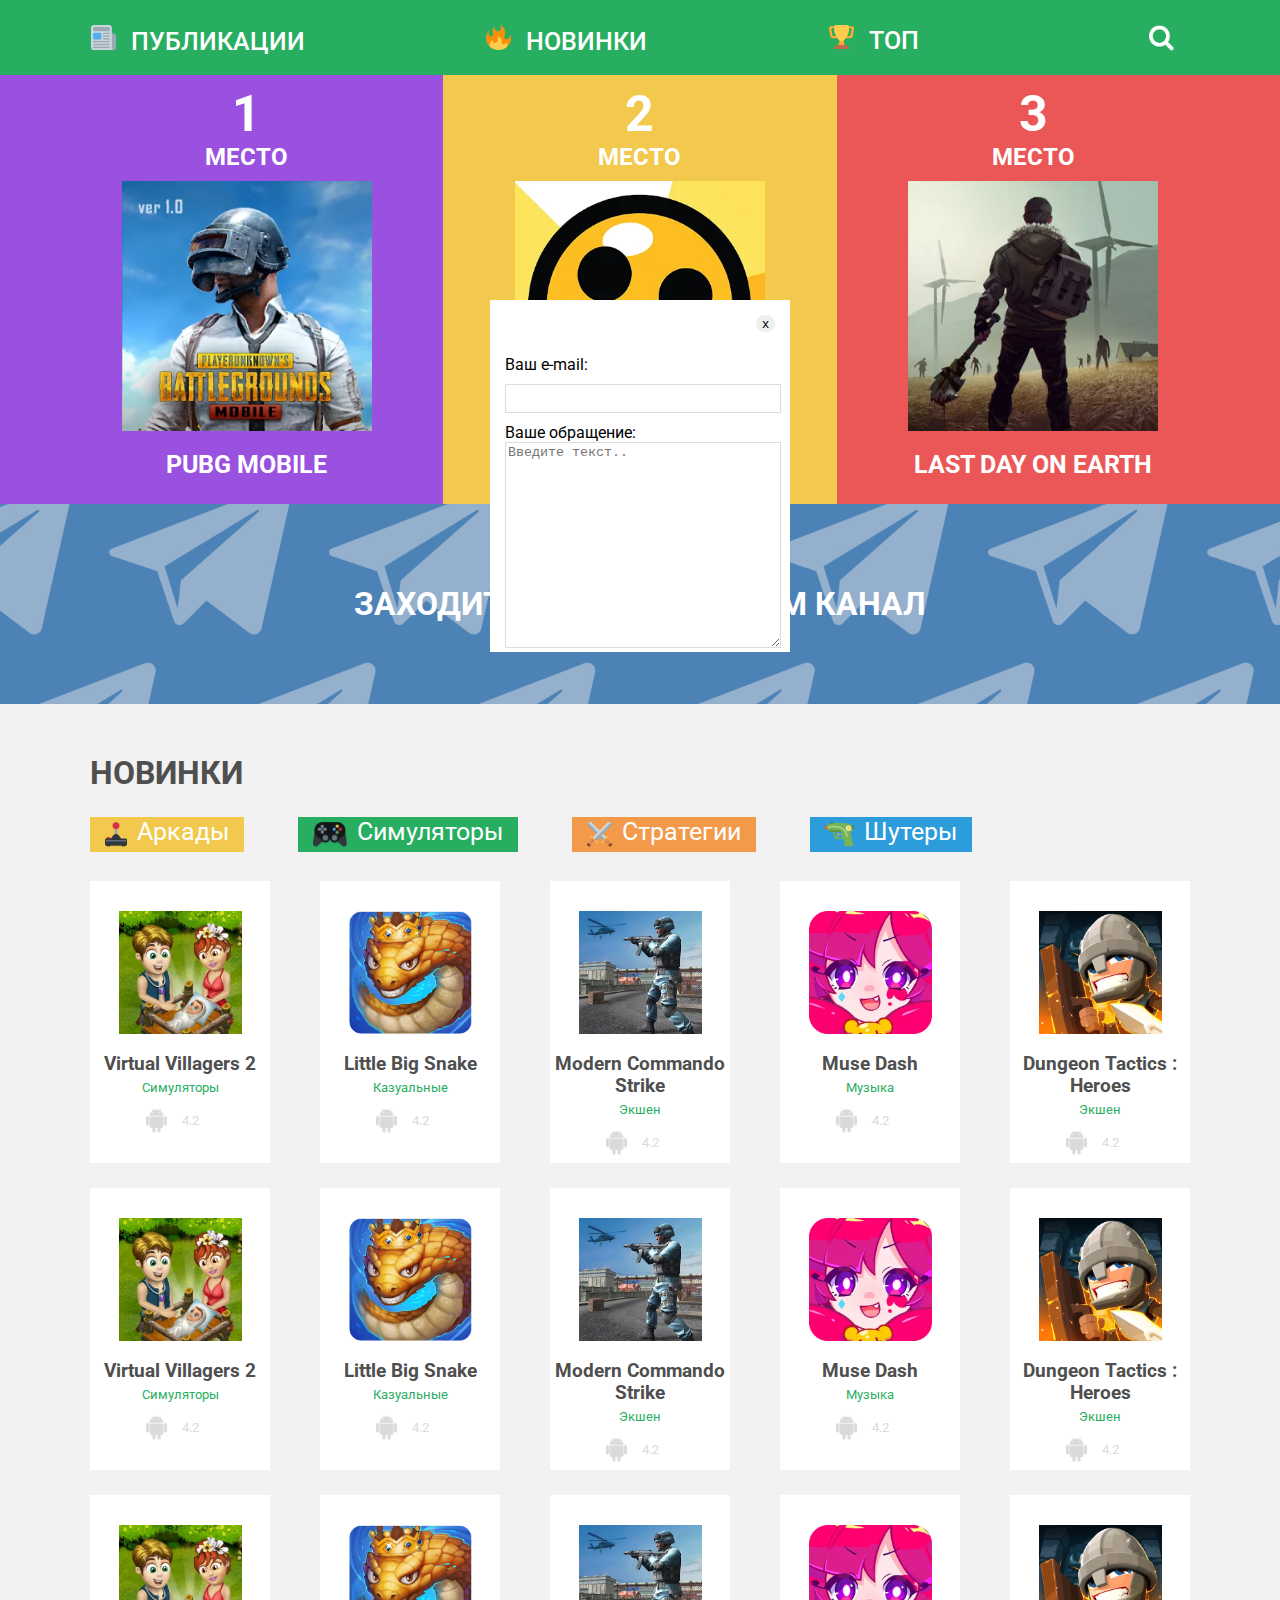
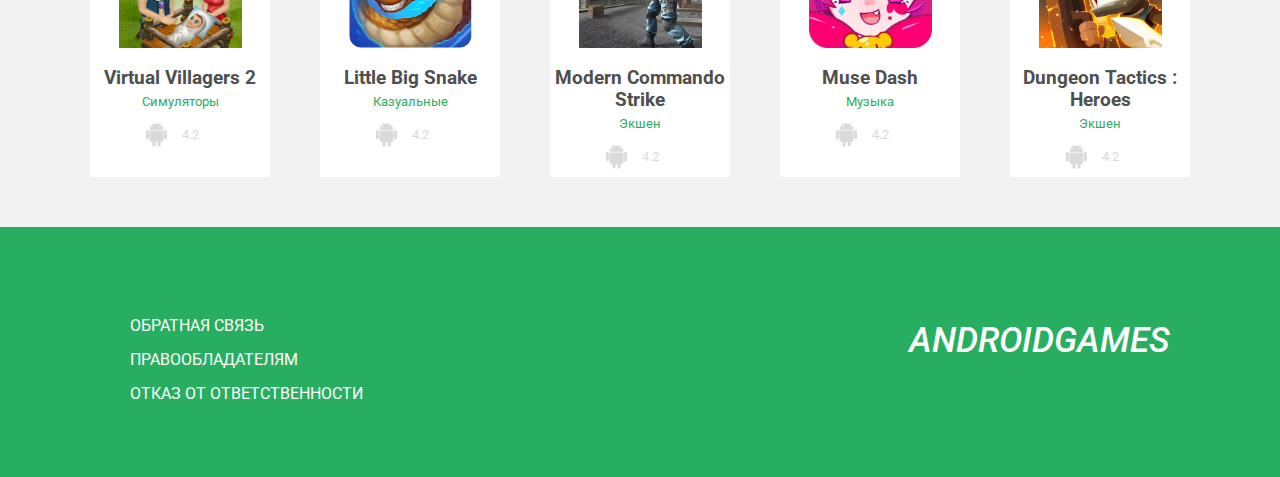
<file: index.html>
<!DOCTYPE HTML>
<html>
    <head>
    <title>Index</title>
    <meta charset="utf-8">
    <link media="all" rel="stylesheet" type="text/css"  href="./css/style.css">
    <link rel="preconnect" href="https://fonts.gstatic.com">
    <script src="./scripts/script.js"></script>
<link href="https://fonts.googleapis.com/css2?family=Roboto:wght@400;500&display=swap" rel="stylesheet">

   
    </head>
<body>
 <div class="overlay"></div>
  <div class="upBttn"><div class="arrow">↑</div></div>
  <div class="dialog">
      <button class="close">x</button>
      <div class="dialogContent">
        <label for="mail">Ваш e-mail:</label>
        <input type="text" name="mail">
        <label for="subject">Ваше обращение:</label>
        <textarea class="subject" name="subject" placeholder="Введите текст.." style="height:200px"></textarea>

      </div>
      
  </div>
   <header>
       <nav>
          <ul>
              <li class="menu-item"><a href="./publications.html"><img src="./img/icons/publications.png" alt="">ПУБЛИКАЦИИ</a></li>
              <li class="menu-item"><a href=""><img src="./img/icons/new.png" alt="">НОВИНКИ</a></li>
              <li class="menu-item"><a href=""><img src="./img/icons/top.png" alt="">ТОП</a>
                  <ul class="sub-menu">
                      <li><a href="">Топ 100</a></li>
                      <li><a href="">Категории</a></li>
                  </ul>
              </li>
              <li class="menu-item"><a href=""><img src="./img/icons/search.png" alt=""></a></li>
          
          </ul>
       </nav>
   </header>
   
   <script>
       var el =document.getElementsByClassName('menu-item');
                      

       for(var i=0;i<el.length;i++){
           el[i].addEventListener('mouseenter',showSub,false);
           el[i].addEventListener('mouseleave',hideSub,false);
       }
       function showSub(){
           if(this.children.length>1){
               this.children[1].style.opacity='1';
               this.children[1].style.overflow='visible';
               
           }
       }
       function hideSub(){
           if(this.children.length>1){
               this.children[1].style.opacity='0';
               this.children[1].style.overflow='hide';
               
           }
       }
    
   </script>
   
    <div class="slider">
       <div class="topItem">
           <h1>1</h1><h2>место</h2><a href="./desc.html"><img src="./img/1slider.png" alt=""><p>PUBG MOBILE</p></a>
       </div>
       <div class="topItem">
           <h1>2</h1><h2>место</h2><a href="./desc.html"><img src="./img/2slider.png" alt=""><p>BRAWL STARS</p></a>
           </div>
       <div class="topItem"> 
           <h1>3</h1><h2>место</h2><a href=""><img src="./img/3slider.png" alt=""><p>Last Day on Earth</p></a>
       </div>
    </div>
   <a href="">
      <div class="telegram" >
          <h1> заходите в наш telegram канал</h1>
      </div>
   </a>

   <section>
   <div class="container">
    <div class="items">
       <h1>Новинки</h1>
       <div class="tags">
           <div class="tag">
            <img src="./img/icons/arcade.png" alt="">
             <a href=""><p>Аркады</p></a>
           </div>
           <div class="tag">
            <img src="./img/icons/simulators.png" alt="">
             <a href=""><p>Симуляторы</p></a>
           </div>
           <div class="tag">
            <img src="./img/icons/strategy.png" alt="">
             <a href=""><p>Стратегии</p></a>
           </div>
           <div class="tag">
            <img src="./img/icons/shooters.png" alt="">
             <a href=""><p>Шутеры</p></a>
           </div>
       </div>
       <div class="itemsList">
          <div class="itemsRow">
              <div class="item">
                  <a href="">
                   
                   <img src="./img/game2.webp" class="avatar" alt="">
                   <h3>Virtual Villagers  2</h3>
                   <p>Симуляторы</p>
                   <div class="appInfo"> <img src="./img/icons/android.png" class="androidIcon" alt=""><p>4.2</p> </div>
                  </a>
              </div>
              <div class="item">
                  <a href="">
                   
                   <img src="./img/game3.webp" class="avatar" alt="">
                   <h3>Little Big Snake</h3>
                   <p>Казуальные</p>
                   <div> <img src="./img/icons/android.png"  alt=""><p>4.2</p> </div>
                  </a>
              </div>
              <div class="item">
                  <a href="">
                   
                   <img src="./img/game4.webp" class="avatar" alt="">
                   <h3>Modern Commando Strike</h3>
                   <p>Экшен</p>
                   <div> <img src="./img/icons/android.png" alt=""><p>4.2</p> </div>
                  </a>
              </div>
              <div class="item">
                  <a href="">
                   
                   <img src="./img/game5.webp" class="avatar" alt="">
                   <h3>Muse Dash</h3>
                   <p>Музыка</p>
                   <div> <img src="./img/icons/android.png" alt=""><p>4.2</p> </div>
                  </a>
              </div>
              <div class="item">
                  <a href="">
                   
                   <img src="./img/game6.webp" class="avatar" alt="">
                   <h3>Dungeon Tactics : Heroes</h3>
                   <p>Экшен</p>
                   <div> <img src="./img/icons/android.png"alt=""><p>4.2</p> </div>
                  </a>
              </div>
              
           </div>
                     <div class="itemsRow">
              <div class="item">
                  <a href="">
                   
                   <img src="./img/game2.webp" class="avatar" alt="">
                   <h3>Virtual Villagers  2</h3>
                   <p>Симуляторы</p>
                   <div class="appInfo"> <img src="./img/icons/android.png" class="androidIcon" alt=""><p>4.2</p> </div>
                  </a>
              </div>
              <div class="item">
                  <a href="">
                   
                   <img src="./img/game3.webp" class="avatar" alt="">
                   <h3>Little Big Snake</h3>
                   <p>Казуальные</p>
                   <div> <img src="./img/icons/android.png"  alt=""><p>4.2</p> </div>
                  </a>
              </div>
              <div class="item">
                  <a href="">
                   
                   <img src="./img/game4.webp" class="avatar" alt="">
                   <h3>Modern Commando Strike</h3>
                   <p>Экшен</p>
                   <div> <img src="./img/icons/android.png" alt=""><p>4.2</p> </div>
                  </a>
              </div>
              <div class="item">
                  <a href="">
                   
                   <img src="./img/game5.webp" class="avatar" alt="">
                   <h3>Muse Dash</h3>
                   <p>Музыка</p>
                   <div> <img src="./img/icons/android.png" alt=""><p>4.2</p> </div>
                  </a>
              </div>
              <div class="item">
                  <a href="">
                   
                   <img src="./img/game6.webp" class="avatar" alt="">
                   <h3>Dungeon Tactics : Heroes</h3>
                   <p>Экшен</p>
                   <div> <img src="./img/icons/android.png"alt=""><p>4.2</p> </div>
                  </a>
              </div>
              
           </div>          <div class="itemsRow">
              <div class="item">
                  <a href="">
                   
                   <img src="./img/game2.webp" class="avatar" alt="">
                   <h3>Virtual Villagers  2</h3>
                   <p>Симуляторы</p>
                   <div class="appInfo"> <img src="./img/icons/android.png" class="androidIcon" alt=""><p>4.2</p> </div>
                  </a>
              </div>
              <div class="item">
                  <a href="">
                   
                   <img src="./img/game3.webp" class="avatar" alt="">
                   <h3>Little Big Snake</h3>
                   <p>Казуальные</p>
                   <div> <img src="./img/icons/android.png"  alt=""><p>4.2</p> </div>
                  </a>
              </div>
              <div class="item">
                  <a href="">
                   
                   <img src="./img/game4.webp" class="avatar" alt="">
                   <h3>Modern Commando Strike</h3>
                   <p>Экшен</p>
                   <div> <img src="./img/icons/android.png" alt=""><p>4.2</p> </div>
                  </a>
              </div>
              <div class="item">
                  <a href="">
                   
                   <img src="./img/game5.webp" class="avatar" alt="">
                   <h3>Muse Dash</h3>
                   <p>Музыка</p>
                   <div> <img src="./img/icons/android.png" alt=""><p>4.2</p> </div>
                  </a>
              </div>
              <div class="item">
                  <a href="">
                   
                   <img src="./img/game6.webp" class="avatar" alt="">
                   <h3>Dungeon Tactics : Heroes</h3>
                   <p>Экшен</p>
                   <div> <img src="./img/icons/android.png"alt=""><p>4.2</p> </div>
                  </a>
              </div>
              
           </div>
       </div>
    </div>
   </div>
   </section>



    <footer>
       <div class="container">
        <div class="footerItems">
        <ul>
             <li class="popUpBttn">обратная связь</li>
             <li><a href="">правообладателям</a></li>
             <li><a href="">отказ от ответственности</a></li>
        </ul>
        <a href="">
         <p>ANDROIDGAMES</p>
        </a>
         </div>
       </div>
    </footer>
    
     
</body>
</html>
</file>
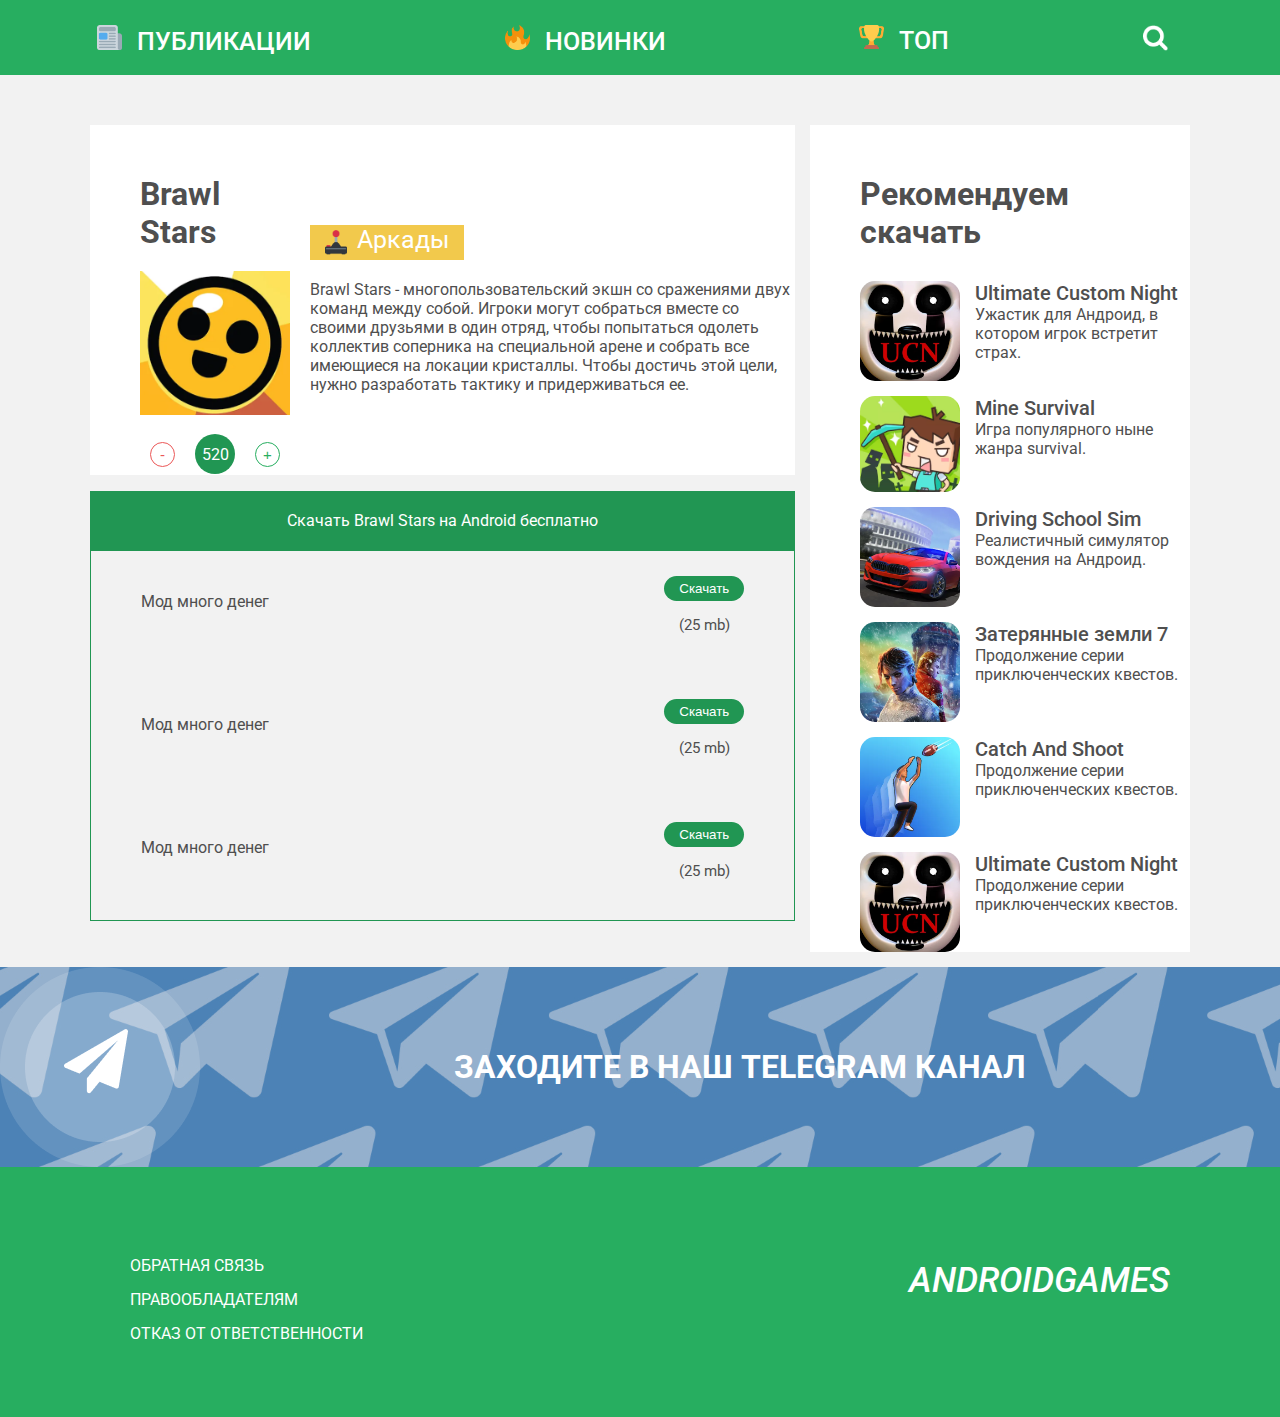
<file: desc.html>
<!DOCTYPE html>
<html lang="en">
<head>
    <meta charset="UTF-8">
    <title>Document</title>
    <link media="all" rel="stylesheet" type="text/css"  href="./css/style.css">
    <link rel="preconnect" href="https://fonts.gstatic.com">
<link href="https://fonts.googleapis.com/css2?family=Roboto:wght@400;500&display=swap" rel="stylesheet">
</head>
<body>
   <header>
       <nav>
          <ul>
              <li><a href="./publications.html"><img src="./img/icons/publications.png" alt="">ПУБЛИКАЦИИ</a></li>
              <li><a href="./index.html"><img src="./img/icons/new.png" alt="">НОВИНКИ</a></li>
              <li><a href=""><img src="./img/icons/top.png" alt="">ТОП</a></li>
              <li><a href=""><img src="./img/icons/search.png" alt=""></a></li>
          </ul>
       </nav>
   </header>
   <section>
       <div class="container">
        <div class="descSection">
         <div class="leftSection">    
          <div class="descBlock">
                 <div class="leftSide">
                     <h1>Brawl Stars</h1>
                     <img src="./img/game7.png" alt="" class="descImg">
                     <div class="rating">
                         <button class="minus">-</button>
                         <div class="counter"><p class="count">520</p></div>
                         <button class="minus">+</button>
                     </div>
                 </div>
             <div class="rightSide">
              <div class="tag">
                <img src="./img/icons/arcade.png" alt="">
                <a href=""><p>Аркады</p></a>
              </div>
              <p class="descText">Brawl Stars - многопользовательский экшн со сражениями двух команд между собой. Игроки могут собраться вместе со своими друзьями в один отряд, чтобы попытаться одолеть коллектив соперника на специальной арене и собрать все имеющиеся на локации кристаллы. Чтобы достичь этой цели, нужно разработать тактику и придерживаться ее. </p>
             </div>
          </div>
          
          <div class="download">
              <p class="downloadHeader">Скачать Brawl Stars на Android бесплатно</p>
              <div class="downloadItems">
                 <div class="downloadItem">
                    <p>Мод много денег</p>
                    <div class="downloadSec">
                     <a href="">
                      <button>Скачать</button>
                     </a>
                     <p>(25 mb)</p>
                    </div>
                 </div>
                 <div class="downloadItem">
                    <p>Мод много денег</p>
                    <div class="downloadSec">
                     <a href="">
                      <button>Скачать</button>
                     </a>
                     <p>(25 mb)</p>
                    </div>
                 </div>
                 <div class="downloadItem">
                    <p>Мод много денег</p>
                    <div class="downloadSec">
                     <a href="">
                      <button>Скачать</button>
                     </a>
                     <p>(25 mb)</p>
                    </div>

                 </div>
                 
              </div>
          </div>
        </div>
        <div class="rightSection">
            <h1>Рекомендуем скачать</h1>
            <div class="recItems">
                <div class="recItem">
                  <a href="">
                   <img src="./img/rec1.webp" alt="">
                   <h2>Ultimate Custom Night</h2>
                   <p>Ужастик для Андроид, в котором игрок встретит страх. </p>
                  </a>
                </div>
                <div class="recItem">
                  <a href="">
                   <img src="./img/game1.png" alt="">
                   <h2>Mine Survival</h2>
                   <p>Игра популярного ныне жанра survival. </p>
                  </a>
                </div>
                <div class="recItem">
                  <a href="">
                   <img src="./img/rec2.webp" alt="">
                   <h2>Driving School Sim</h2>
                   <p>Реалистичный симулятор вождения на Андроид.</p>
                  </a>
                </div>
                <div class="recItem">
                  <a href="">
                   <img src="./img/rec3.webp" alt="">
                   <h2>Затерянные земли 7</h2>
                   <p>Продолжение серии приключенческих квестов. </p>
                  </a>
                </div>
                <div class="recItem">
                   <img src="./img/rec4.webp" alt="">
                   <h2>Catch And Shoot</h2>
                   <p>Продолжение серии приключенческих квестов. </p>
                </div>
                <div class="recItem">
                  <a href="">
                   <img src="./img/rec1.webp" alt="">
                   <h2>Ultimate Custom Night</h2>
                   <p>Продолжение серии приключенческих квестов. </p>
                  </a>
                </div>
            </div>
        </div>
        
       </div>
       
           
       </div>
       
   </section>
   <a href="">
      <div class="telegram">
          <img src="./img/iconTelegram.png" alt=""><h1> заходите в наш telegram канал</h1>
      </div>
   </a>
   <footer>
       <div class="container">
        <div class="footerItems">
        <ul>
             <li><a href="">обратная связь</a></li>
             <li><a href="">правообладателям</a></li>
             <li><a href="">отказ от ответственности</a></li>
        </ul>
        <p>ANDROIDGAMES</p>
         </div>
       </div>
    </footer>
    
</body>
</html>
</file>
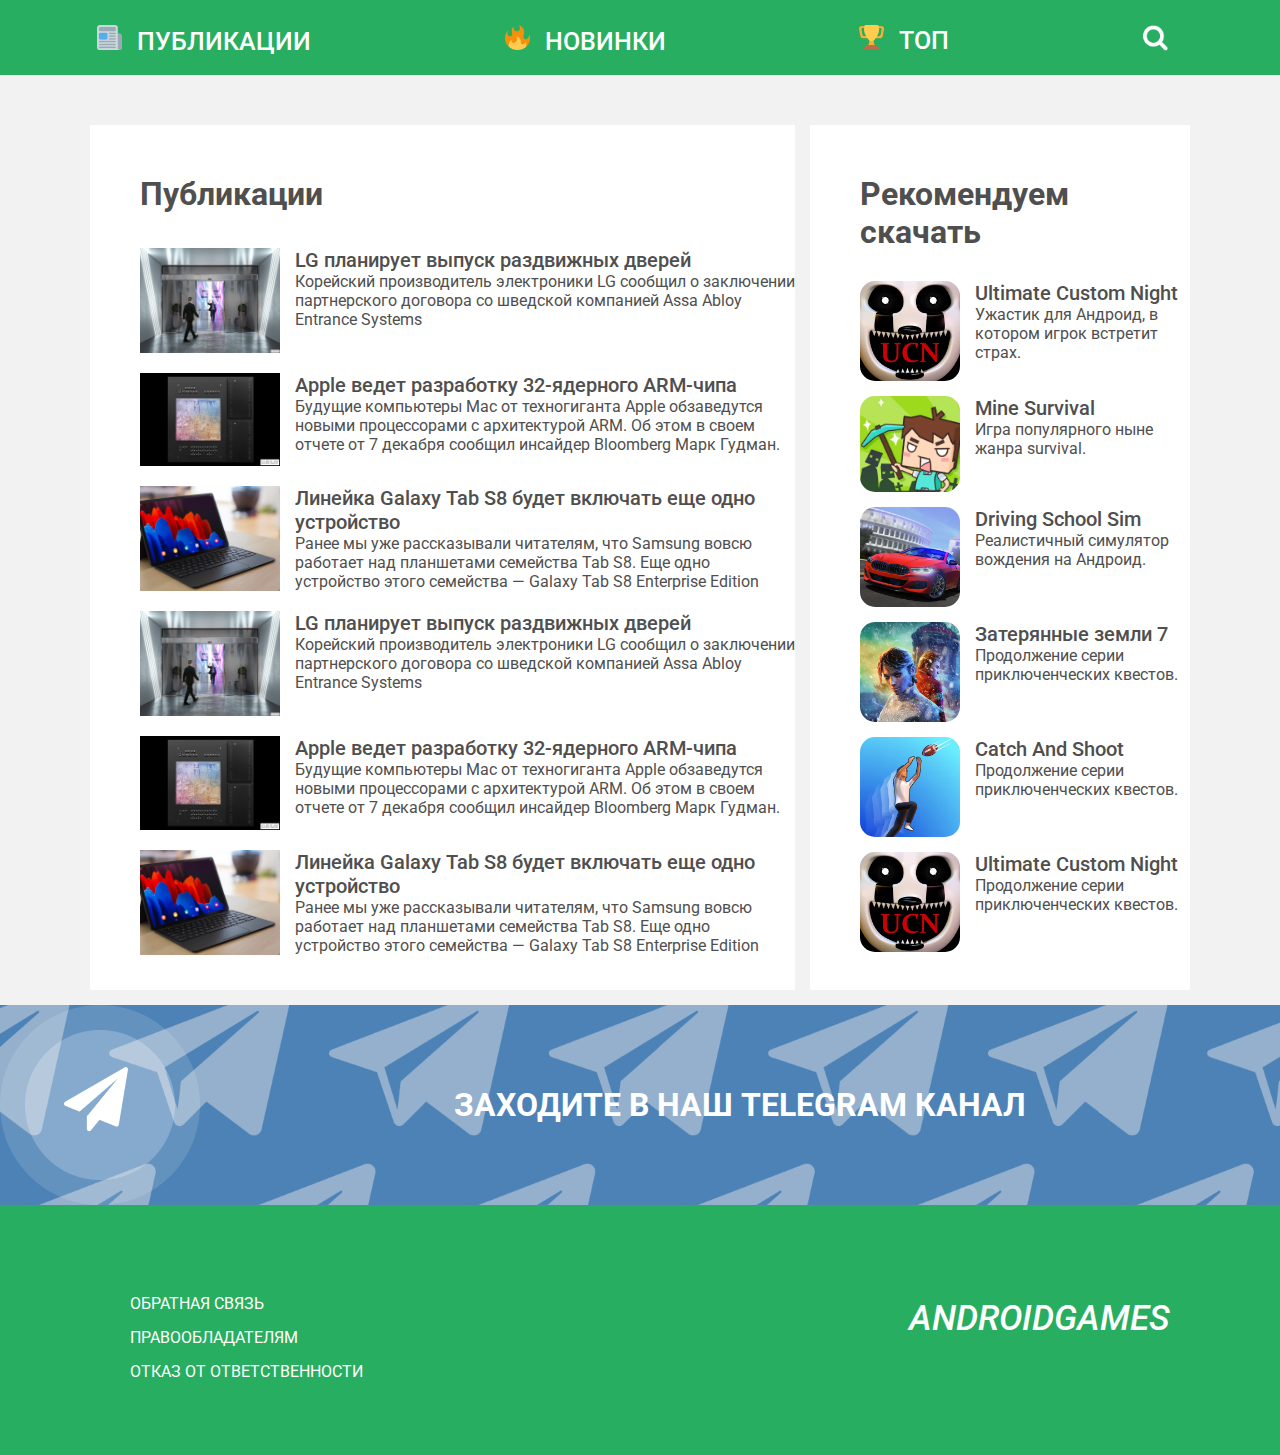
<file: publications.html>
<!DOCTYPE html>
<html lang="en">
<head>
    <meta charset="UTF-8">
    <title>Publications</title>
    <link media="all" rel="stylesheet" type="text/css"  href="./css/style.css">
    <link rel="preconnect" href="https://fonts.gstatic.com">
<link href="https://fonts.googleapis.com/css2?family=Roboto:wght@400;500&display=swap" rel="stylesheet">
</head>
<body>
   <header>
       <nav>
          <ul>
              <li><a href=""><img src="./img/icons/publications.png" alt="">ПУБЛИКАЦИИ</a></li>
              <li><a href="./index.html"><img src="./img/icons/new.png" alt="">НОВИНКИ</a></li>
              <li><a href=""><img src="./img/icons/top.png" alt="">ТОП</a></li>
              <li><a href=""><img src="./img/icons/search.png" alt=""></a></li>
          
          </ul>
       </nav>
   </header>
   <section>
       <div class="container">
        <div class="descSection">
         <div class="leftSection"> 
          <div class="pubs">
              <h1>Публикации</h1>
              <div class="pubsItems">
                 <div class="pubsItem">
                  <a href="">
                   <img src="./img/news1.webp" alt="">
                   <h2>LG планирует выпуск раздвижных дверей</h2>
                   <p>Корейский производитель электроники LG сообщил о заключении партнерского договора со шведской компанией Assa Abloy Entrance Systems</p>
                  </a>
                 </div>
                 <div class="pubsItem">
                  <a href="">
                   <img src="./img/news2.webp" alt="">
                   <h2>Apple ведет разработку 32-ядерного ARM-чипа</h2>
                   <p>Будущие компьютеры Mac от техногиганта Apple обзаведутся новыми процессорами с архитектурой ARM. Об этом в своем отчете от 7 декабря сообщил инсайдер Bloomberg Марк Гудман.</p>
                  </a>
                 </div>
                 <div class="pubsItem">
                  <a href="">
                   <img src="./img/news3.webp" alt="">
                   <h2>Линейка Galaxy Tab S8 будет включать еще одно устройство</h2>
                   <p>Ранее мы уже рассказывали читателям, что Samsung вовсю работает над планшетами семейства Tab S8. Еще одно устройство этого семейства — Galaxy Tab S8 Enterprise Edition  </p>
                  </a>
                 </div>
                 <div class="pubsItem">
                  <a href="">
                   <img src="./img/news1.webp" alt="">
                   <h2>LG планирует выпуск раздвижных дверей</h2>
                   <p>Корейский производитель электроники LG сообщил о заключении партнерского договора со шведской компанией Assa Abloy Entrance Systems </p>
                  </a>
                 </div>
                 <div class="pubsItem">
                  <a href="">
                   <img src="./img/news2.webp" alt="">
                   <h2>Apple ведет разработку 32-ядерного ARM-чипа</h2>
                   <p>Будущие компьютеры Mac от техногиганта Apple обзаведутся новыми процессорами с архитектурой ARM. Об этом в своем отчете от 7 декабря сообщил инсайдер Bloomberg Марк Гудман. </p>
                  </a>
                 </div>
                 <div class="pubsItem">
                  <a href="">
                   <img src="./img/news3.webp" alt="">
                   <h2>Линейка Galaxy Tab S8 будет включать еще одно устройство</h2>
                   <p>Ранее мы уже рассказывали читателям, что Samsung вовсю работает над планшетами семейства Tab S8. Еще одно устройство этого семейства — Galaxy Tab S8 Enterprise Edition</p>
                  </a>
                 </div>
                 
                 
               </div>
            </div>
          </div>   

                <div class="rightSection">
            <h1>Рекомендуем скачать</h1>
            <div class="recItems">
                <div class="recItem">
                  <a href="">
                   <img src="./img/rec1.webp" alt="">
                   <h2>Ultimate Custom Night</h2>
                   <p>Ужастик для Андроид, в котором игрок встретит страх. </p>
                  </a>
                </div>
                <div class="recItem">
                  <a href="">
                   <img src="./img/game1.png" alt="">
                   <h2>Mine Survival</h2>
                   <p>Игра популярного ныне жанра survival. </p>
                  </a>
                </div>
                <div class="recItem">
                  <a href="">
                   <img src="./img/rec2.webp" alt="">
                   <h2>Driving School Sim</h2>
                   <p>Реалистичный симулятор вождения на Андроид.</p>
                  </a>
                </div>
                <div class="recItem">
                  <a href="">
                   <img src="./img/rec3.webp" alt="">
                   <h2>Затерянные земли 7</h2>
                   <p>Продолжение серии приключенческих квестов. </p>
                  </a>
                </div>
                <div class="recItem">
                   <img src="./img/rec4.webp" alt="">
                   <h2>Catch And Shoot</h2>
                   <p>Продолжение серии приключенческих квестов. </p>
                </div>
                <div class="recItem">
                  <a href="">
                   <img src="./img/rec1.webp" alt="">
                   <h2>Ultimate Custom Night</h2>
                   <p>Продолжение серии приключенческих квестов. </p>
                  </a>
                </div>
            </div>
        </div>
        </div>
      </div>
   </section>
   <a href="">
      <div class="telegram">
          <img src="./img/iconTelegram.png" alt=""><h1> заходите в наш telegram канал</h1>
      </div>
   </a>
   <footer>
       <div class="container">
        <div class="footerItems">
        <ul>
             <li><a href="">обратная связь</a></li>
             <li><a href="">правообладателям</a></li>
             <li><a href="">отказ от ответственности</a></li>
        </ul>
        <p>ANDROIDGAMES</p>
         </div>
       </div>
    </footer>
    
</body>
</html>
</file>
<file: css/style.css>
header{
    background: #27AE60;
    height: 75px;
    
}

body{
    margin: 0;
    font-family: 'Roboto', sans-serif;
    background-color: #F2F2F2;
    overflow-x:  hidden;
}
img {
    object-fit: fill;
}
a {
    text-decoration: none;
    color: #fff;
}

.container{
    width: 100%;
    max-width: 1100px;
    margin: auto;
}
h1,h2,h3{
    margin: 0;
    color: #4F4F4F;
}
p{
    color:#4F4F4F;

}

nav ul{
    margin: 0;
    display: flex;
    flex-direction: row;
    justify-content:center;
    padding-left: 0;
    
}
nav li{
    list-style-type: none;
    margin-top: 25px;
    font-weight: 500;
    font-size: 25px;
    margin-left: auto;
    margin-right: auto;
}
nav img{
    max-width: 25px;
    padding-right: 15px;
}
.slider{
   display: flex;
   width: 100%;
   margin: 0 auto;
    
}
.sub-menu{
    position: relative;
    z-index: 5;
    flex-direction: column;
    overflow: hidden;
    opacity: 0;
    transition: all 0.5s ease-in;
    background-color: #27AE60;
    margin-top: 19px; 

}
.sub-menu li{
    margin-left: 0;
    margin-right: 0;
    margin-top: 10px;
    padding: 10px;
}
.sub-menu li:last-child{
    margin-bottom: 15px;
}
.topItem:nth-of-type(1){
    padding-left: 50px;
}
.topItem:nth-of-type(2){
    background: #F2C94C;
}
.topItem:nth-of-type(3){
    padding-right: 50px;
    background: #EB5757;
}

.topItem h1{
    
    text-align: center;
    margin-top: 10px;
    font-size: 50px;
    color: #fff;
}
.topItem h2{
    margin-bottom: 10px;
    color: #fff;
}
.topItem{
    text-align: center;
    text-transform: uppercase;
    color: #fff;
     background: #9B51E0;
   
     width: 40%;    
}
.topItem img{
    transition: 0.2s linear;
    max-width: 250px;
     object-fit: fill;
}
}
.topItem img:hover{
     transform: scale(1.02);
}

.topItem p{
    margin-top: 15px;
    text-align: center;
    text-transform: uppercase;
    font-size: 25px;
    font-weight: 700; 
    color: #fff;
}
.telegram{
    height: 200px;
    display: flex;
    z-index: 1;
    background-image: url(../img/telegramScroll.png);
    background-repeat: no-repeat;
}
.upBttn{
    background-color: #3498db;
    height:auto;
    width: 3%;
    opacity: 0;
    position: fixed;
    right: 20px;
	bottom: 20px;
    color: white;
    font-size: 25px;
    text-align: center;
    z-index: 9999;
    transition: 0.2s linear;

    
}
.overlay {
  position: fixed;
  left: 0; right: 0; top: 0; bottom: 0;
  width: 100%;
  height: 100%;    
  background: #000;
  opacity: 0.7;
  visibility:hidden;
  
}
.dialog{
    position: fixed;
    background-color: #fff;
    left: 50%;
    top: 50%;
    width: 300px;
    transform: translate(-50%, 0);
    visibility: visible;
    margin-top: -150px;
    
}
.close{
    border: none;
    border-radius: 15px;
    float: right;
    margin-right: 15px;
    margin-top: 15px;
    cursor: pointer;
}
.dialogContent{
    margin-left: 15px;
    margin-right: 15px;
    margin-top: 55px;
}
.popUpBttn{
    color: #fff;
    cursor: pointer;
}
.subject{
    width: 270px;
    min-width: 270px;
    max-width: 270px;
    max-height: 300px;
    min-height: 200px;
    border: 1px solid gainsboro;

}
.dialogContent input[type=text]{
    border: 1px solid gainsboro;
    height: 25px;
    width: 100%;
    margin-top: 10px;
    margin-bottom: 10px;
}
.fullText{
    resize: none;
}
.backBlack{
    background: #000;
    width: 100%;
    height: 100%;
}
.arrow{
    padding: 10px 0;
    cursor: pointer;
}


.telegram h1{
    text-align: center;
    margin: auto;
    text-transform: uppercase;
    color: #fff;
    
}
.items h1{
    text-transform: uppercase;
    margin-top: 50px;
   
}
.items{
    margin-bottom: 50px;
}
.tags{
    display: inline-block;
    
}
.tag{
    margin-top: 25px;
    margin-right: 50px;
    background: #F2C94C;
    padding-left: 15px;
    padding-right: 15px;
    text-align: center;
    height: 35px;
    display: inline-block;
    
}
.tag img{
    float:left;
    height: 70%;
    margin: auto 0;
    margin-top: 5px;
}
.tag p{
    font-size: 25px;
    color:#fff;
    margin: 0;
    padding-left: 10px;
    float: right;
}
.tag:nth-of-type(2){
        background: #27AE60;
}
.tag:nth-of-type(3){
        background: #F2994A;
}
.tag:nth-of-type(4){
        background: #2D9CDB;
}

.itemsRow{
    display: flex;
}
.item{
    margin-top: 25px;
    background: #fff;
    margin-right: 50px;
    width: 200px;
    text-align: center
}
.item:last-child{
    margin-right: 0;
}

.item a div{
    display: flex;
}
.item a p{
    padding-left: 15px;
    padding-right: 15px;
    margin-top: 5px;
    font-size: 13px;
    color: #27AE60;
}
.item a div img{
     max-height: 25px;
    margin-left: auto;
}
.item a div p{
    margin-right: auto;
    color: #DADADA;
}
.avatar {
    max-height: 123px;
    padding-top: 30px;
    padding-bottom: 15px;
    transition: 0.2s linear;
}
.avatar:hover{
    transform: scale(1.2);
     
}
footer{
    background: #27AE60;
    height: 250px;
    display: flex;
    
}
footer ul{
    list-style-type: none;
    text-align: left;
}
footer li{
    text-transform: uppercase;
    margin-top: 15px;
    
    
}
footer a p:hover{
    color: #ebebeb;
}
footer p{
    color: #fff;
    font-weight: 500;
    text-align: right;
    padding-right: 20px;
    font-size: 35px;
    font-style: italic;
}
.footerItems{
    display: flex;
    justify-content: space-between;
}
/* desc page*/

.descSection{
    margin-bottom: 15px;
    display: flex;
}
.leftSection{
    width: 65%;
}
.descBlock{
    margin-top: 50px;
    background: #fff;
    display: flex;
    min-height: 350px;
}
.descBlock h1{
    padding-top: 50px;
    padding-left: 50px;
}

.descImg{
    max-width: 150px;
    padding-left: 50px;
    padding-top: 20px;
}
.minus{
    border: solid #EB5757 1px; 
    color: #EB5757;
    background: none;
    border-radius: 25px;
    width: 25px;
    height: 25px;
    font-size: 15px;
    font-weight: 500;
    display: block;
    margin: auto;
}
.minus:last-child{
    color: #27AE60;
    border: solid #27AE60 1px; 
}
.rating{

    margin-top: 15px;
    margin-left: 50px;
    display: flex;
    justify-content: space-between;
    width: 150px;
}
.counter{
    background: #219653;
    border-radius: 25px;
    width: 40px;
    height: 40px;
    margin: 0 auto;
    text-align: center;
    display: flex;
}
.count{
    color: #fff;
    margin: auto;
}
.rightSide{
    margin-top: 75px;
    margin-left: 20px;
}

.downloadHeader{
    background: #219653;
    color: #fff;
    text-align: center;
    padding:20px 0;
    margin-bottom: 0;
}
.downloadItems{
    border: solid 1px #219653;
}
.downloadItem{
    padding: 25px 50px;
    display: flex;
    justify-content: space-between;
}
.downloadSec button{
    background: #219653;
    border: none;
    border-radius: 15px;
    padding: 5px 15px;
    color: #fff;
}
.downloadSec button:hover{
    z-index: 1;
    background-color: #2E7E50;
}
.downloadSec p{
    text-align: center;
    font-size: 15px;
}
.rightSection{
    margin-top: 50px;
    background: #fff;
    margin-left: 15px;
    width: 35%;
}
.rightSection p{
    margin: 0;
}
.rightSection h1{
    padding-top: 50px;
    padding-left: 50px;
}
.recItems{
    padding-top: 15px;
    padding-left: 50px;
}
.recItem{
    display: inline-block;
    margin-top: 15px;
}
.recItem h2{
    font-weight: 500;
    font-size: 20px;
}
.recItem img{
    float: left; 
    margin-right: 15px;
    max-width: 100px;
    border-radius: 15px;
}
.pubs{
    background: #fff;
    width: 100%;
    margin-top: 50px;
}
.pubs h1{
    padding-top: 50px;
    padding-left: 50px;
}
.pubsItems{
    padding-top: 25px;
    padding-left: 50px;
    padding-bottom: 25px;
}
.pubsItem{
    display: inline-block;
    padding: 10px 0;
}
.pubsItem p{
    margin: 0;
}
.pubsItem img{
    float: left;
    padding-right: 15px;
    max-width: 140px;
}
.pubsItem h2{
   font-weight: 500;
    margin-left: 20px;
    font-size: 20px;
}
</file>
